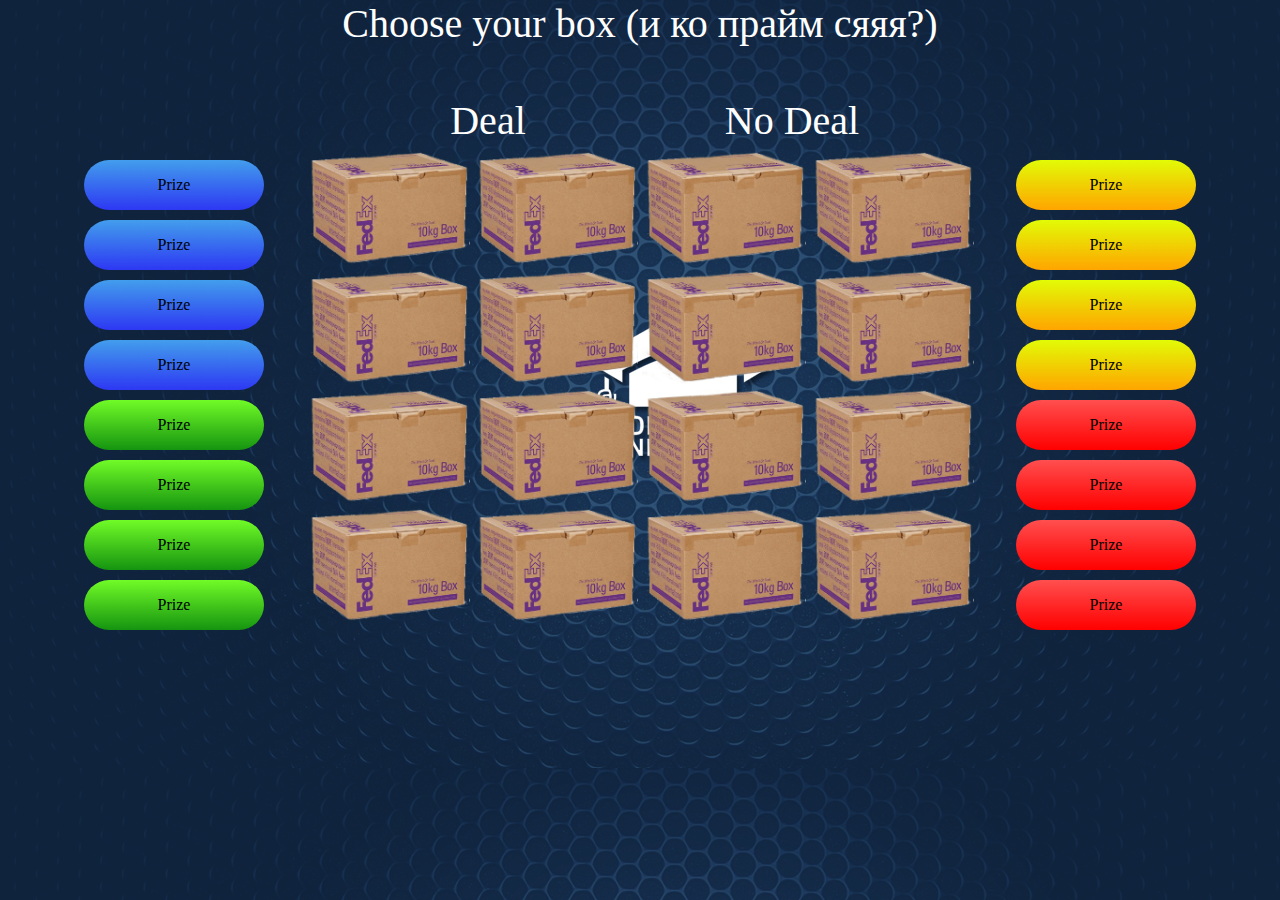
<file: Deal or No Deal/Deal or No Deal.html>
﻿<!DOCTYPE html>

<html lang="en" xmlns="http://www.w3.org/1999/xhtml">
<head>
    <meta charset="utf-8" />
    <title>Deal or No Deal</title>
    <link href="style/Deal or No Deal - Style.css" rel="stylesheet" />
</head>
<body>
    <div id="wrapper">
        <div id="upper-part">
            <div id="question">
                Choose your box (и ко прайм сяяя?)
            </div>
            <div id="deal">
                Deal
            </div>
            <div id="no-deal">
                No Deal
            </div>
        </div>
        <div id="left">
            <div id="blue">
                <div class="prize">
                    Prize
                </div>
                <div class="prize">
                    Prize
                </div>
                <div class="prize">
                    Prize
                </div>
                <div class="prize">
                    Prize
                </div>
            </div>
            <div id="green">
                <div class="prize">
                    Prize
                </div>
                <div class="prize">
                    Prize
                </div>
                <div class="prize">
                    Prize
                </div>
                <div class="prize">
                    Prize
                </div>
            </div>
        </div>
        <div id="right">
            <div id="yellow">
                <div class="prize">
                    Prize
                </div>
                <div class="prize">
                    Prize
                </div>
                <div class="prize">
                    Prize
                </div>
                <div class="prize">
                    Prize
                </div>
            </div>
            <div id="red">
                <div class="prize">
                    Prize
                </div>
                <div class="prize">
                    Prize
                </div>
                <div class="prize">
                    Prize
                </div>
                <div class="prize">
                    Prize
                </div>
            </div>
        </div>
        <div id="boxes">
            <img src="images/shared_apac_packaging_box10kg_new.png" />

            <img src="images/shared_apac_packaging_box10kg_new.png" />

            <img src="images/shared_apac_packaging_box10kg_new.png" />

            <img src="images/shared_apac_packaging_box10kg_new.png" />

            <img src="images/shared_apac_packaging_box10kg_new.png" />

            <img src="images/shared_apac_packaging_box10kg_new.png" />

            <img src="images/shared_apac_packaging_box10kg_new.png" />

            <img src="images/shared_apac_packaging_box10kg_new.png" />

            <img src="images/shared_apac_packaging_box10kg_new.png" />

            <img src="images/shared_apac_packaging_box10kg_new.png" />

            <img src="images/shared_apac_packaging_box10kg_new.png" />

            <img src="images/shared_apac_packaging_box10kg_new.png" />

            <img src="images/shared_apac_packaging_box10kg_new.png" />

            <img src="images/shared_apac_packaging_box10kg_new.png" />

            <img src="images/shared_apac_packaging_box10kg_new.png" />

            <img src="images/shared_apac_packaging_box10kg_new.png" />
        </div>
    </div>
</body>
</html>
</file>
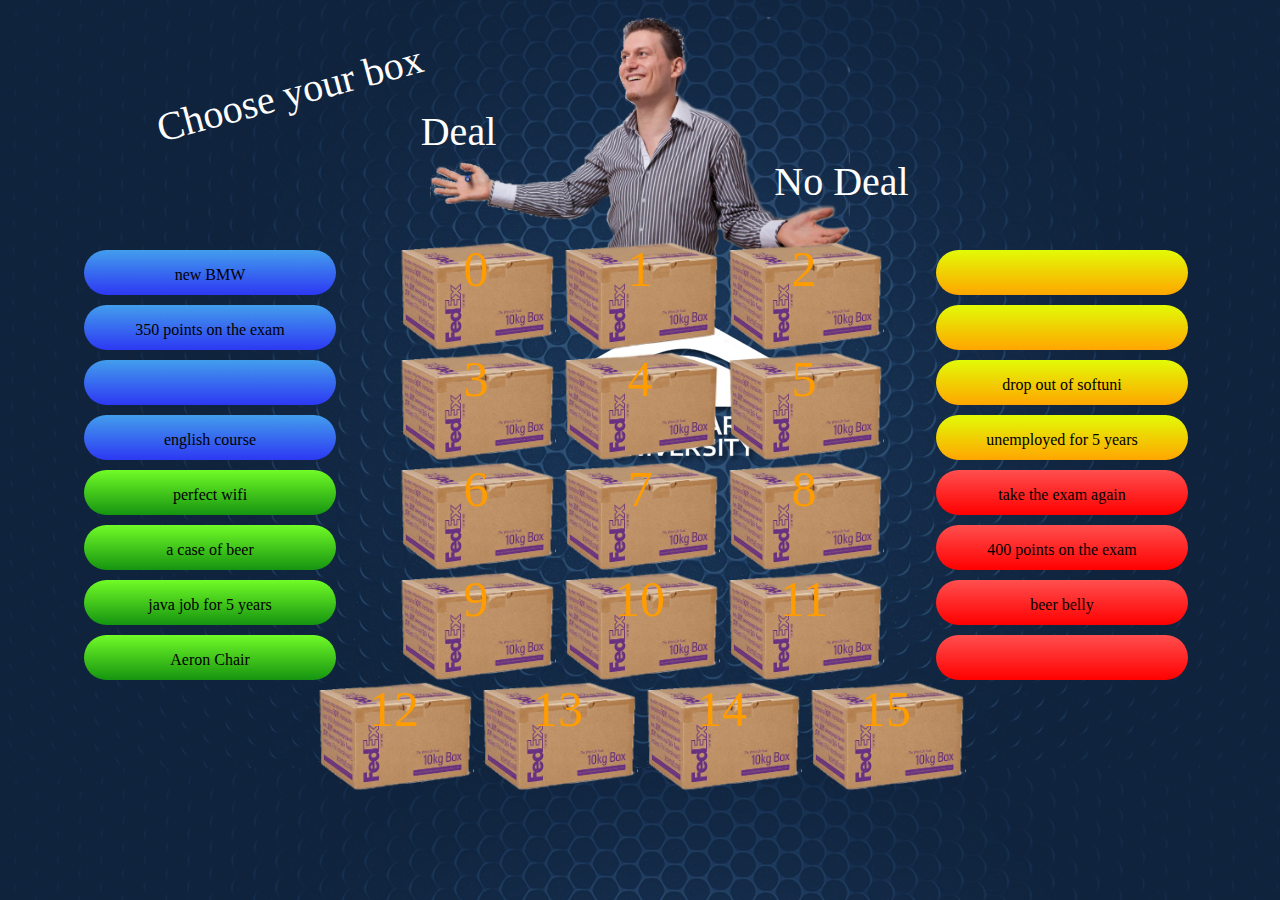
<file: WorkingCopy/Deal or No Deal.html>
﻿<!DOCTYPE html>

<html lang="en" xmlns="http://www.w3.org/1999/xhtml">
<head>
    <meta charset="utf-8" />
    <title>Deal or No Deal</title>
    <link href="style/Deal or No Deal - Style.css" rel="stylesheet" />
</head>
<body>
    <div id="wrapper">
        <div id="upper-part">
            <div id="question"></div>
            <div id="deal">
                Deal
            </div>
            <div id="bg">
                <img src="images/NakovGreyShirt.png">
            </div>
            <div id="no-deal">
                No Deal
            </div>
            <div id="offerField" class="offerFieldHidden"></div>
        </div>
        <div id="left">
            <div id="blue">
                <div id="prize1" class="prize">
                    Prize
                </div>
                <div id="prize2" class="prize">
                    Prize
                </div>
                <div id="prize3" class="prize">
                    Prize
                </div>
                <div id="prize4" class="prize">
                    Prize
                </div>
            </div>
            <div id="green">
                <div id="prize5" class="prize">
                    Prize
                </div>
                <div id="prize6" class="prize">
                    Prize
                </div>
                <div id="prize7" class="prize">
                    Prize
                </div>
                <div id="prize8" class="prize">
                    Prize
                </div>
            </div>
        </div>
        <div id="right">
            <div id="yellow">
                <div id="prize9" class="prize">
                    Prize
                </div>
                <div id="prize10" class="prize">
                    Prize
                </div>
                <div id="prize11" class="prize">
                    Prize
                </div>
                <div id="prize12" class="prize">
                    Prize
                </div>
            </div>
            <div id="red">
                <div id="prize13" class="prize">
                    Prize
                </div>
                <div id="prize14" class="prize">
                    Prize
                </div>
                <div id="prize15" class="prize">
                    Prize
                </div>
                <div id="prize16" class="prize">
                    Prize
                </div>
            </div>
        </div>
        <div id="boxes">
            <div id="0" class="closedBox">0</div>
            <div id="1" class="closedBox">1</div>
            <div id="2" class="closedBox">2</div>
            <div id="3" class="closedBox">3</div>
            <div id="4" class="closedBox">4</div>
            <div id="5" class="closedBox">5</div>
            <div id="6" class="closedBox">6</div>
            <div id="7" class="closedBox">7</div>
            <div id="8" class="closedBox">8</div>
            <div id="9" class="closedBox">9</div>
            <div id="10" class="closedBox">10</div>
            <div id="11" class="closedBox">11</div>
            <div id="12" class="closedBox">12</div>
            <div id="13" class="closedBox">13</div>
            <div id="14" class="closedBox">14</div>
            <div id="15" class="closedBox">15</div>
        </div>
    </div>

    <script src="startGame.js"></script>
    <script src="game.js"></script>
    <script src="play.js"></script>
</body>
</html>
</file>
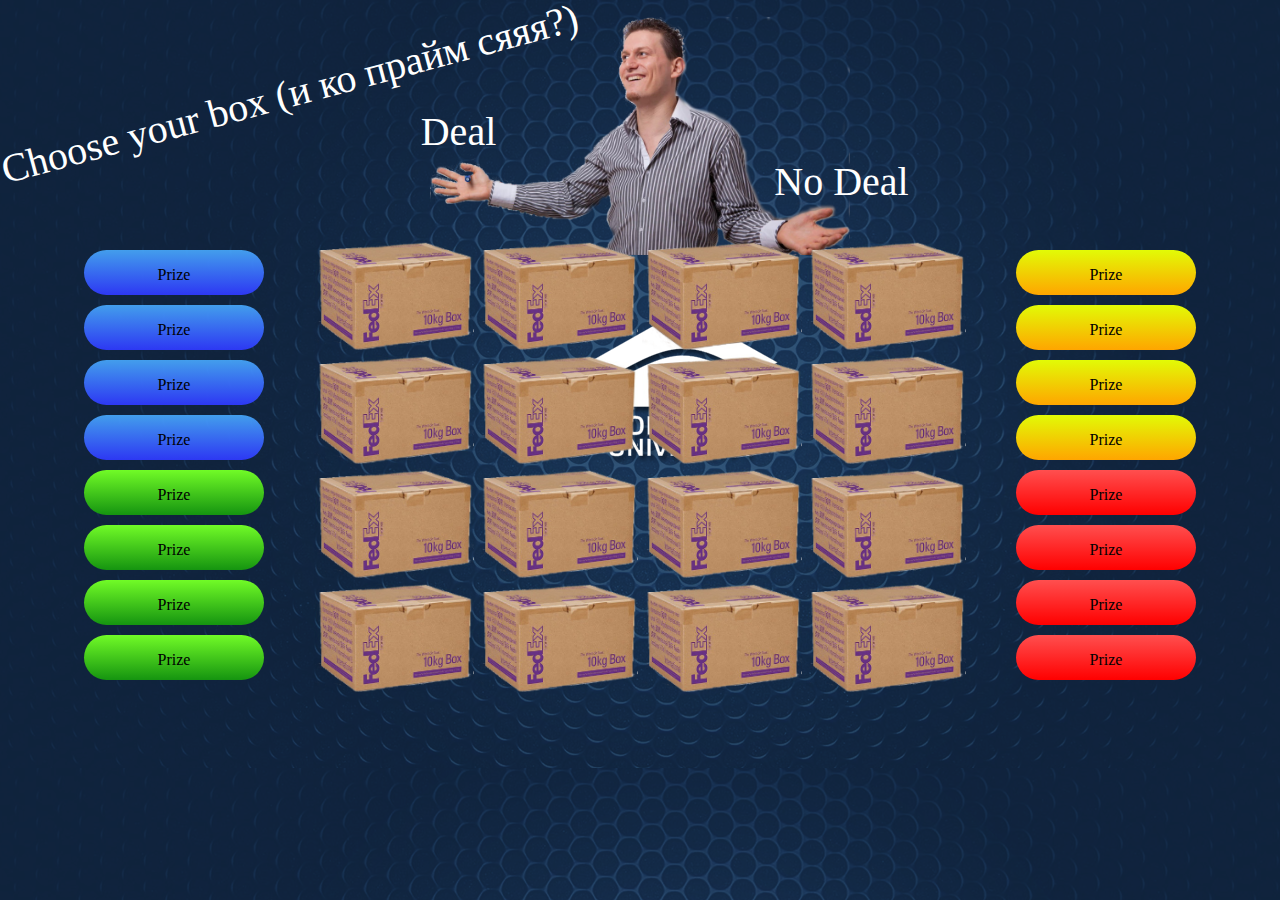
<file: Deal-or-No-Deal/WorkingCopy/Deal or No Deal.html>
﻿<!DOCTYPE html>

<html lang="en" xmlns="http://www.w3.org/1999/xhtml">
<head>
    <meta charset="utf-8" />
    <title>Deal or No Deal</title>
    <link href="style/Deal or No Deal - Style.css" rel="stylesheet" />
</head>
<body>
    <div id="wrapper">
        <div id="upper-part">
            <div id="question">
                Choose your box (и ко прайм сяяя?)
            </div>
            <div id="deal">
                Deal
            </div>
            <div id="bg">
                <img src="images/NakovGreyShirt.png"></div>
            <div id="no-deal">
                No Deal
            </div>
            <div id="offerField" class="hiddenField">
                <div id="text"></div>
            </div>
        </div>
        <div id="left">
            <div id="blue">
                <div class="prize">
                    Prize
                </div>
                <div class="prize">
                    Prize
                </div>
                <div class="prize">
                    Prize
                </div>
                <div class="prize">
                    Prize
                </div>
            </div>
            <div id="green">
                <div class="prize">
                    Prize
                </div>
                <div class="prize">
                    Prize
                </div>
                <div class="prize">
                    Prize
                </div>
                <div class="prize">
                    Prize
                </div>
            </div>
        </div>
        <div id="right">
            <div id="yellow">
                <div class="prize">
                    Prize
                </div>
                <div class="prize">
                    Prize
                </div>
                <div class="prize">
                    Prize
                </div>
                <div class="prize">
                    Prize
                </div>
            </div>
            <div id="red">
                <div class="prize">
                    Prize
                </div>
                <div class="prize">
                    Prize
                </div>
                <div class="prize">
                    Prize
                </div>
                <div class="prize">
                    Prize
                </div>
            </div>
        </div>
        <div id="boxes">
            <div id="0" class="closedBox"></div>
            <div id="1" class="closedBox"></div>
            <div id="2" class="closedBox"></div>
            <div id="3" class="closedBox"></div>
            <div id="4" class="closedBox"></div>
            <div id="5" class="closedBox"></div>
            <div id="6" class="closedBox"></div>
            <div id="7" class="closedBox"></div>
            <div id="8" class="closedBox"></div>
            <div id="9" class="closedBox"></div>
            <div id="10" class="closedBox"></div>
            <div id="11" class="closedBox"></div>
            <div id="12" class="closedBox"></div>
            <div id="13" class="closedBox"></div>
            <div id="14" class="closedBox"></div>
            <div id="15" class="closedBox"></div>
        </div>
    </div>

    <script src="startGame.js"></script>
    <script src="game.js"></script>
    <script src="play.js"></script>
</body>
</html>
</file>
<file: Deal or No Deal/style/Deal or No Deal - Style.css>
﻿html, body {
            padding: 0;
            margin: 0;
            width: 100%;
        }

        body {
            background-image: url(../images/SoftUni-Wallpaper-1366-768.png);
        }

        div#wrapper {
            margin: 0 auto;
            width: 90%;
            text-align: center;
        }

        div#boxes {
            width: 75%;
            margin: 0 auto;
        }

        img {
            width: 19%;
        }

        div#upper-part {
            margin: 0 auto;
            width: 80%;
            height: 150px;
        }

        div#left {
            float: left;
            width: 200px;
        }

            div#left div.prize {
                width: 90%;
                height: 50px;
                background-color: orange;
                margin-top: 10px;
                margin-left: 20px;
                line-height: 50px;
            }

        div#right {
            float: right;
            width: 200px;
        }

            div#right div.prize {
                width: 90%;
                height: 50px;
                background-color: orange;
                margin-top: 10px;
                line-height: 50px;
            }

        div#deal, div#no-deal {
            color:#fff;
            display: inline-block;
            width: 200px;
            font-size: 40px;
            margin-top: 50px;
        }

        div#deal {
            margin-right: 50px;
        }

        div#no-deal {
            margin-left: 50px;
        }

        div#question {
            color:#fff;
            width: 90%;
            font-size: 40px;
            margin: 0 auto;
        }
        div#blue div.prize {
            background: linear-gradient(to bottom, rgba(72,171,266,0.9), #2d38f3);
        }
        div#green div.prize {
            background: linear-gradient(to bottom, #71fb27, #159410);
        }
        div#yellow div.prize {
            background: linear-gradient(to bottom, #e2fb06, orange);
        }
        div#red div.prize {
            background: linear-gradient(to bottom, #ff4f4f, #ff0000);
        }
        div#blue div.prize, div#green div.prize, div#yellow div.prize, div#red div.prize {
            border-radius:25px;
        }
</file>
<file: WorkingCopy/style/Deal or No Deal - Style.css>
﻿html, body {
    padding: 0;
    margin: 0;
    width: 100%;
}

body {
    background-image: url('../images/SoftUniWallpaper.png');
}

div#wrapper {
    margin: -50px auto;
    width: 90%;
    text-align: center;
}


/*Upper part of the field*/
div#upper-part {
    margin: 0 auto;
    width: 80%;
    height: 290px;

}

div#deal, div#no-deal {
    color: #fff;
    display: inline-block;
    width: 200px;
    font-size: 40px;
    margin-top: 50px;
}

div#question {
    color: #fff;
    width: 90%;
    font-size: 40px;
    margin: 0 auto;
    transform: rotate(-15deg);
    position: relative;
    left: -350px;
    top: 120px;
}

div#deal {
    position: relative;
    top: -110px;
    left: 170px;
}

div#bg {
    display: inline-block;
    margin-top:20px;
}

div#bg img {
    width: 85%;
}

div#no-deal {
    position: relative;
    top: -60px;
    left: -150px;
}

div#upper-part .offerFieldHidden{
    display: none;
}

.offerFieldVisible{
    position: absolute;
    top: 10px;
    right: 10px;
    width: 370px;
    height: 230px;
    border-radius: 10px;
    opacity: 0.5;
    background: rgb(210, 210, 210);
}


/*Left side bar*/
div#left {
    float: left;
    width: 280px;
}


    div#left div.prize {
        width: 90%;
        height: 45px;
        margin-top: 10px;
        margin-left: 20px;
        line-height: 50px;
    }

/*Right Sidebar*/
div#right {
    float: right;
    width: 280px;
}

    div#right div.prize {
        width: 90%;
        height: 45px;
        margin-top: 10px;
        line-height: 50px;
    }

div#blue div.prize {
    background: linear-gradient(to bottom, rgba(72,171,266,0.9), #2d38f3);
}

div#green div.prize {
    background: linear-gradient(to bottom, #71fb27, #159410);
}

div#yellow div.prize {
    background: linear-gradient(to bottom, #e2fb06, orange);
}

div#red div.prize {
    background: linear-gradient(to bottom, #ff4f4f, #ff0000);
}

div#blue div.prize, div#green div.prize, div#yellow div.prize, div#red div.prize {
    border-radius: 25px;
}

div#boxes {
    width: 75%;
    margin: 0 auto;
}

div#boxes > div{
    display: inline-block;
    width: 160px;
    height: 110px;
    background-size: cover;
    color: rgb(255, 156, 0);
    font-size: 50px;
}


div.closedBox{
    display: inline-block;
    width: 160px;
    height: 110px;
    background: url('../images/box.png');
    background-size: cover;
}

div.openedBox{
    display: inline-block;
    width: 160px;
    height: 110px;
    background-size: cover;
    background: url('../images/box.png');
    opacity: 0.5;
    color: rgb(210, 210, 210);
}
</file>
<file: Deal-or-No-Deal/WorkingCopy/style/Deal or No Deal - Style.css>
﻿html, body {
    padding: 0;
    margin: 0;
    width: 100%;
}

body {
    background-image: url(../images/SoftUni-Wallpaper-1366-768.png);
}

div#wrapper {
    margin: -50px auto;
    width: 90%;
    text-align: center;
}

div#boxes {
    width: 75%;
    margin: 0 auto;
}


div#boxes > div{
    display: inline-block;
    width: 160px;
    height: 110px;
    background-size: cover;
    font-size: 20px;
}


div.closedBox{
    display: inline-block;
    width: 160px;
    height: 110px;
    background: url('../images/shared_apac_packaging_box10kg_new.png');
    background-size: cover;
}

div.openedBox{
    display: inline-block;
    width: 160px;
    height: 110px;
    background-size: cover;
    background: url('../images/shared_apac_packaging_box10kg_new.png');
    opacity: 0.5;
    color: rgb(210, 210, 210);
}


div#upper-part {
    margin: 0 auto;
    width: 80%;
    height: 290px;

}

div#left {
    float: left;
    width: 200px;
}

div#bg {
    display: inline-block;
    margin-top:20px;
}

    div#bg img {
        width: 85%;
    }

div#left div.prize {
    width: 90%;
    height: 45px;
    margin-top: 10px;
    margin-left: 20px;
    line-height: 50px;
}

div#right {
    float: right;
    width: 200px;
}

    div#right div.prize {
        width: 90%;
        height: 45px;
        margin-top: 10px;
        line-height: 50px;
    }

div#deal, div#no-deal {
    color: #fff;
    display: inline-block;
    width: 200px;
    font-size: 40px;
    margin-top: 50px;
}

div#deal {
    position: relative;
    top: -110px;
    left: 170px;
}

div#no-deal {
    position: relative;
    top: -60px;
    left: -150px;
}

div#question {
    color: #fff;
    width: 90%;
    font-size: 40px;
    margin: 0 auto;
    transform: rotate(-15deg);
    position: relative;
    left: -350px;
    top: 120px;
}

div#blue div.prize {
    background: linear-gradient(to bottom, rgba(72,171,266,0.9), #2d38f3);
}

div#green div.prize {
    background: linear-gradient(to bottom, #71fb27, #159410);
}

div#yellow div.prize {
    background: linear-gradient(to bottom, #e2fb06, orange);
}

div#red div.prize {
    background: linear-gradient(to bottom, #ff4f4f, #ff0000);
}

div#blue div.prize, div#green div.prize, div#yellow div.prize, div#red div.prize {
    border-radius: 25px;
}
</file>
